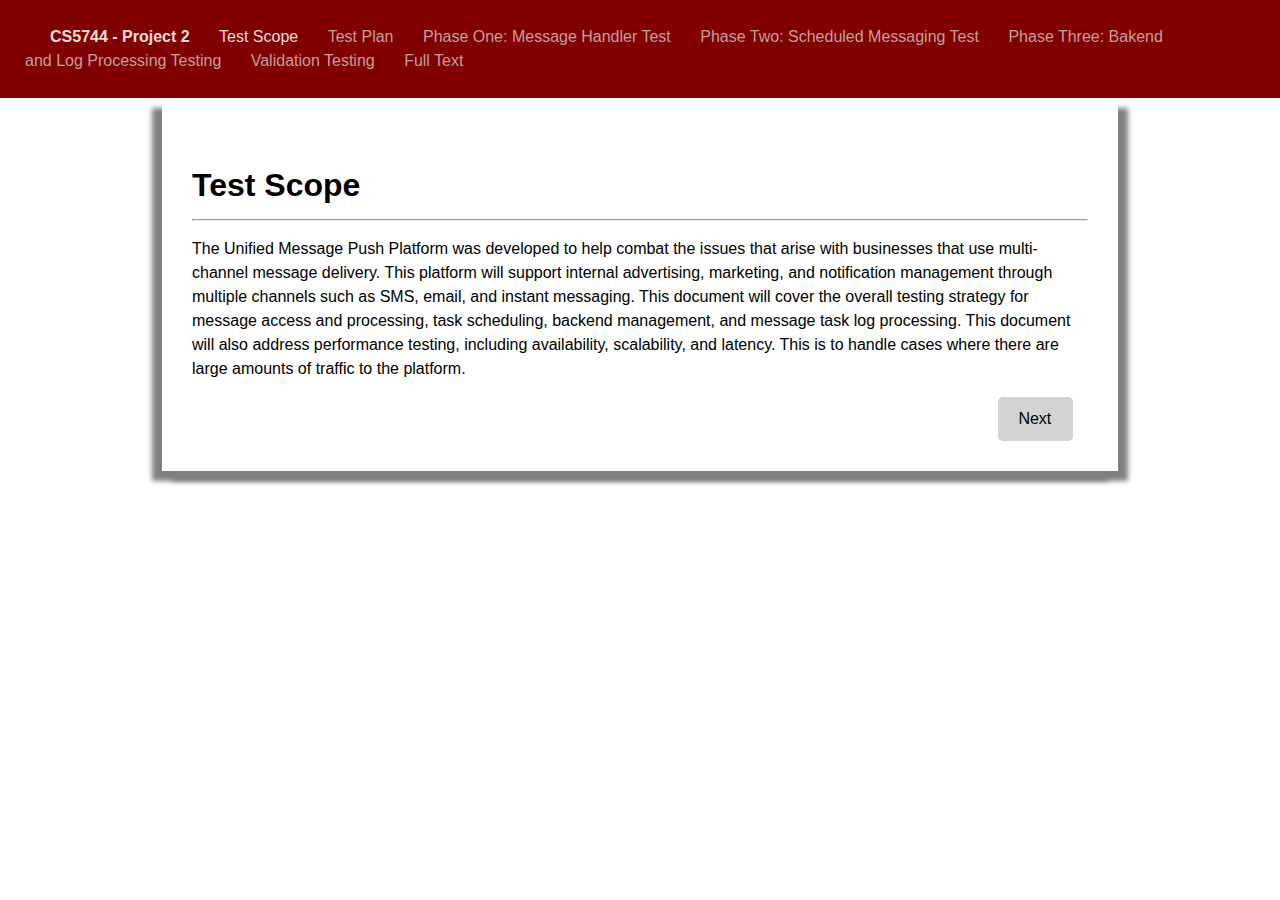
<file: index.html>
<html lang="en">
<head>
    <meta charset="UTF-8">
    <meta name="viewport" content="width=device-width, initial-scale=1.0">
    <title>Unified Messaging - Review</title>
    <link rel="stylesheet" href="main.css">
</head>
<body>
    <div class="navbar">
        <div class="navbar_container">
            <a class="navbar_link title" href="index.html">CS5744 - Project 2</a>
            <a class="navbar_link active" href="index.html">Test Scope</a>
            <a class="navbar_link" href="test_plan.html">Test Plan</a>
            <a class="navbar_link" href="phase_one.html">Phase One: Message Handler Test</a>
            <a class="navbar_link" href="phase_two.html">Phase Two: Scheduled Messaging Test</a>
            <a class="navbar_link" href="phase_three.html">Phase Three: Bakend and Log Processing Testing</a>
            <a class="navbar_link" href="validation.html">Validation Testing</a>
            <a class="navbar_link" href="full_text.html">Full Text</a>
        </div>
    </div>
    <div id="content">
        <br>
        <h1>Test Scope</h1>
        <hr>
        <p>The Unified Message Push Platform was developed to help combat the issues that arise with businesses that use multi-channel message delivery. This platform will support internal advertising, marketing, and notification management through multiple channels such as SMS, email, and instant messaging. This document will cover the overall testing strategy for message access and processing, task scheduling, backend management, and message task log processing. This document will also address performance testing, including availability, scalability, and latency.  This is to handle cases where there are large amounts of traffic to the platform.</p> 

        <div id="control">
            <!-- <a class="nav_button" href="">Prev</a> -->
            <a></a>
            <a class="nav_button" href="test_plan.html">Next</a>
        </div>
    </div>
</body>
</file>
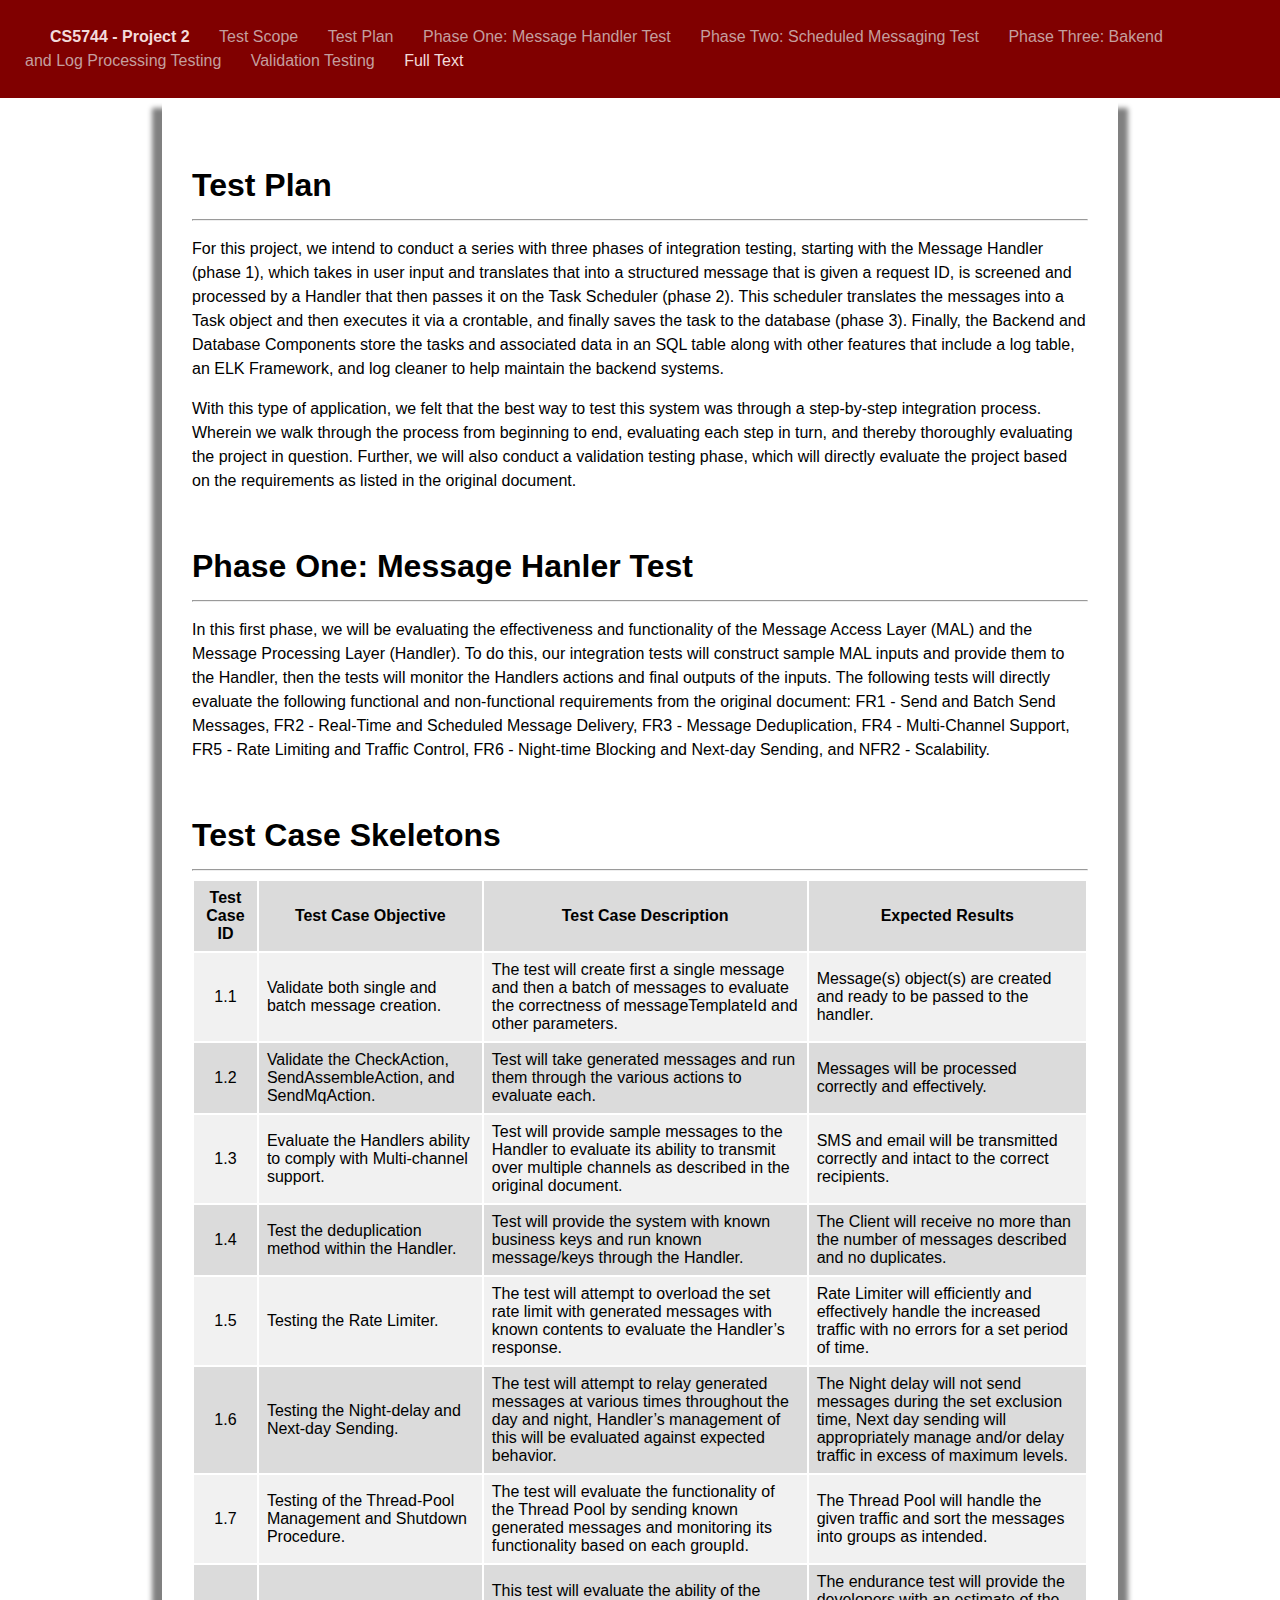
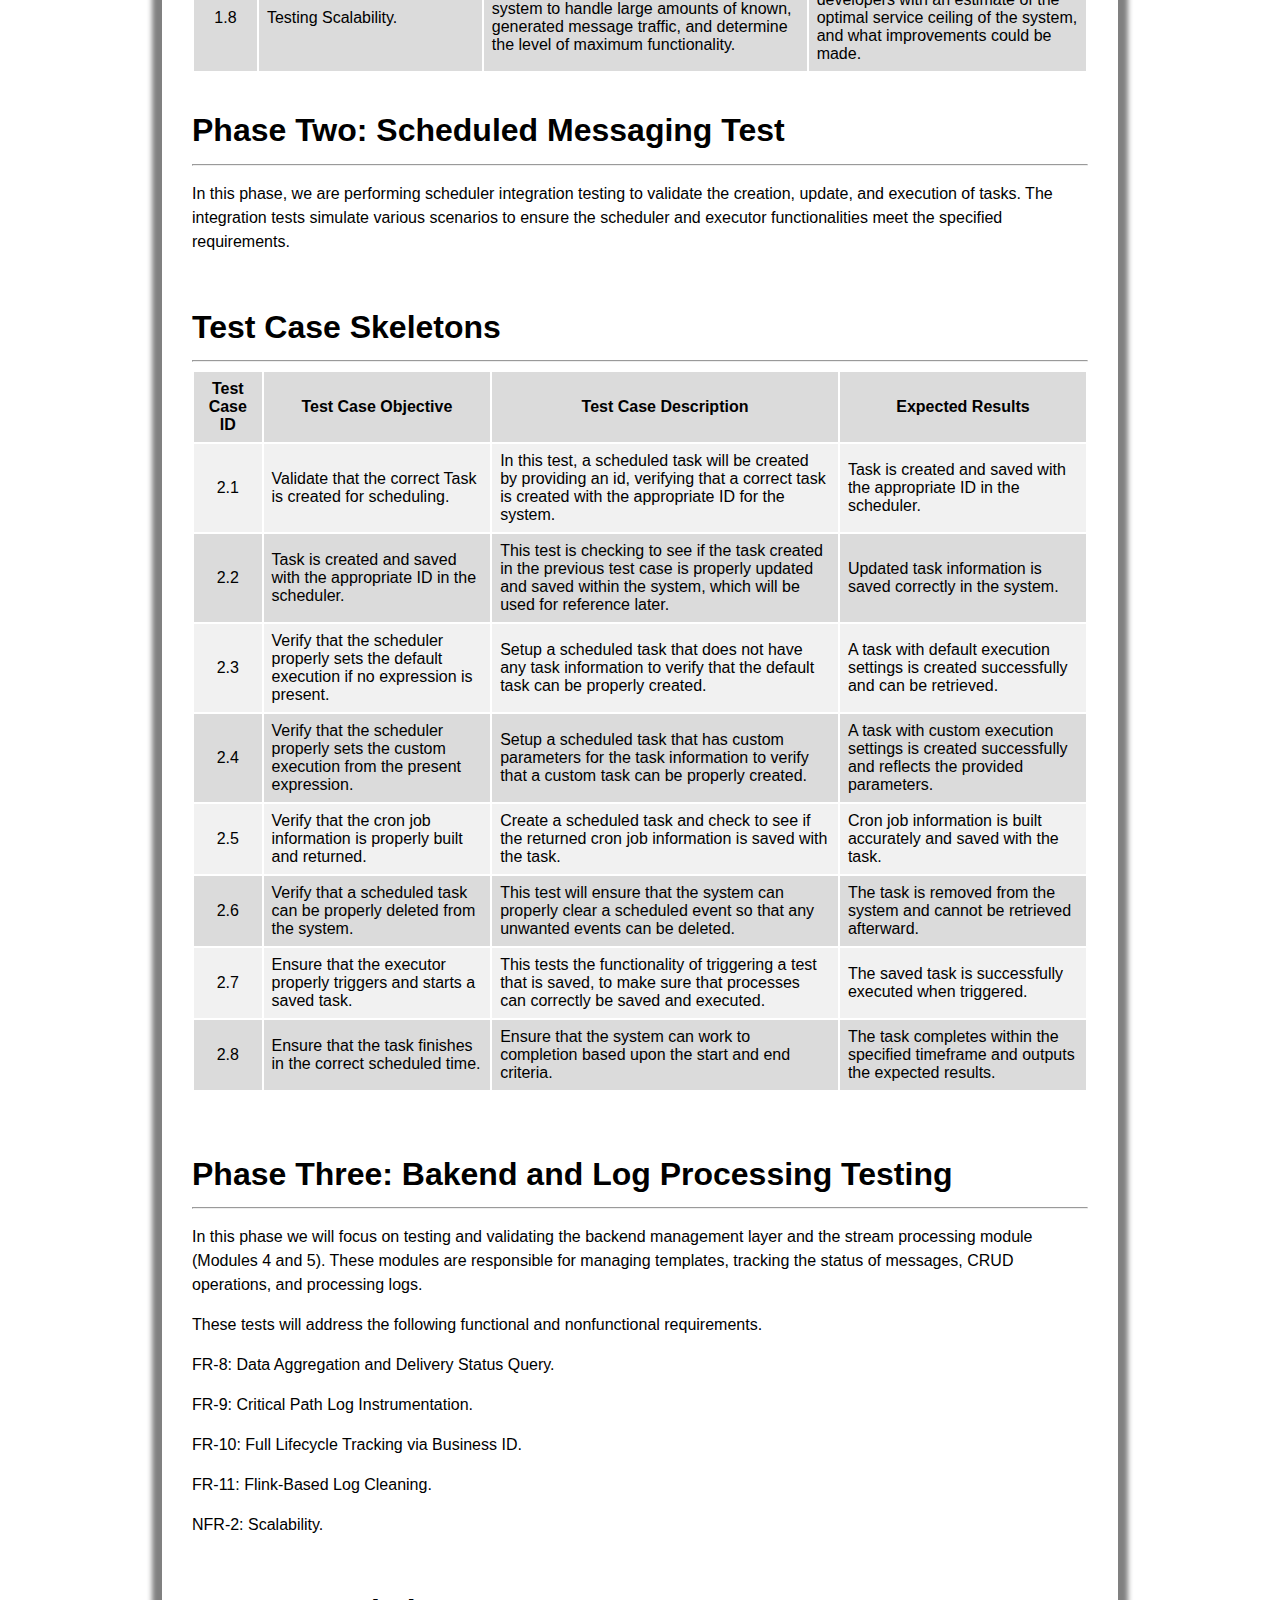
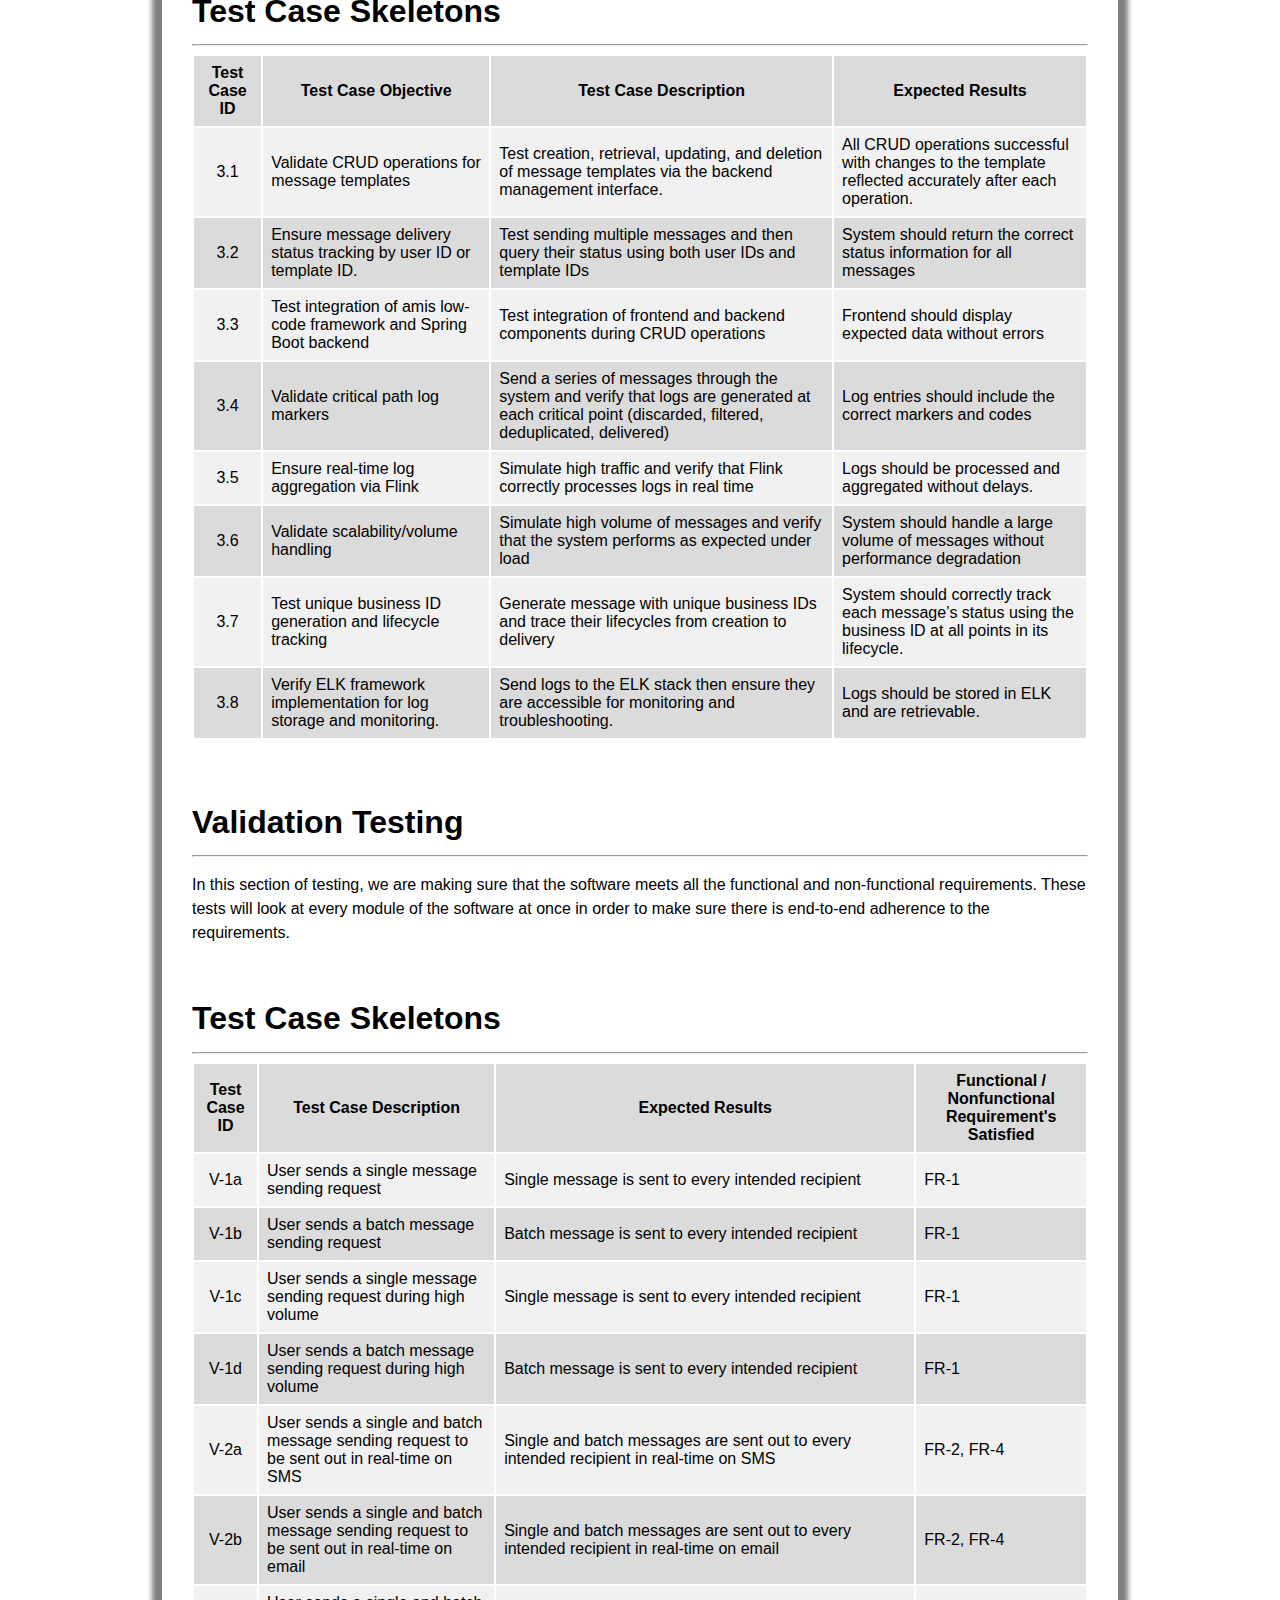
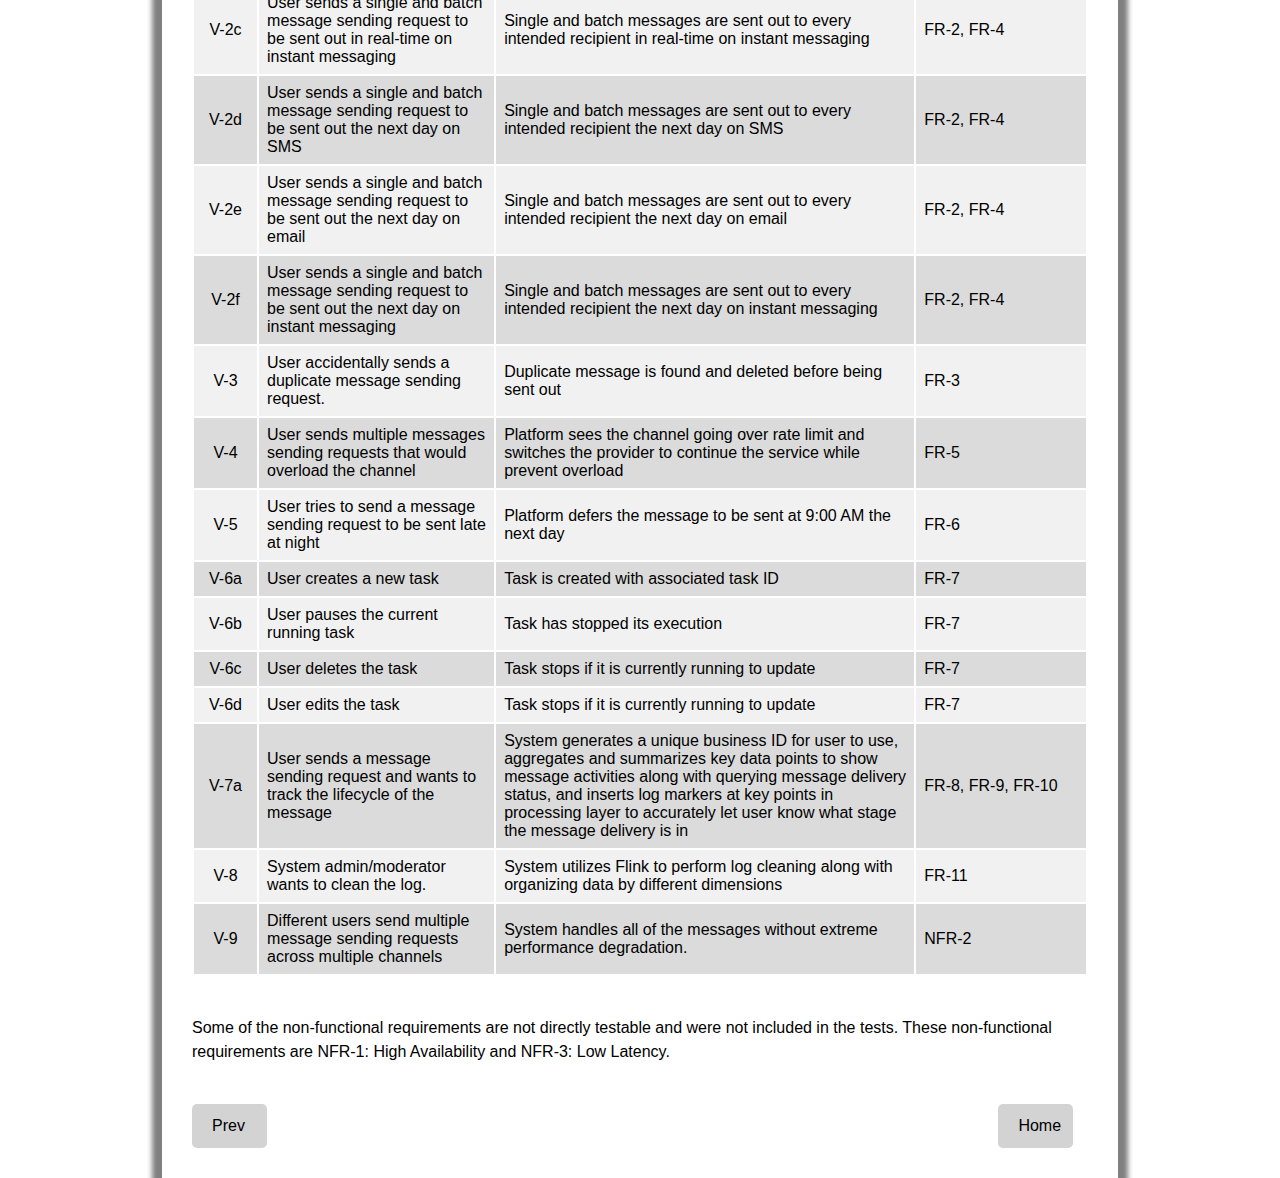
<file: full_text.html>
<html lang="en">
<head>
    <meta charset="UTF-8">
    <meta name="viewport" content="width=device-width, initial-scale=1.0">
    <title>Unified Messaging - Review</title>
    <link rel="stylesheet" href="main.css">
</head>
<body>
    <div class="navbar">
        <div class="navbar_container">
            <a class="navbar_link title" href="index.html">CS5744 - Project 2</a>
            <a class="navbar_link" href="index.html">Test Scope</a>
            <a class="navbar_link" href="test_plan.html">Test Plan</a>
            <a class="navbar_link" href="phase_one.html">Phase One: Message Handler Test</a>
            <a class="navbar_link" href="phase_two.html">Phase Two: Scheduled Messaging Test</a>
            <a class="navbar_link" href="phase_three.html">Phase Three: Bakend and Log Processing Testing</a>
            <a class="navbar_link" href="validation.html">Validation Testing</a>
            <a class="navbar_link active" href="full_text.html">Full Text</a>
        </div>
    </div>
    <div id="content">
        <br>
        <h1>Test Plan</h1>
        <hr>
        <p>For this project, we intend to conduct a series with three phases of integration testing, starting with the Message Handler (phase 1), which takes in user input and translates that into a structured message that is given a request ID, is screened and processed by a Handler that then passes it on the Task Scheduler (phase 2). This scheduler translates the messages into a Task object and then executes it via a crontable, and finally saves the task to the database (phase 3). Finally, the Backend and Database Components store the tasks and associated data in an SQL table along with other features that include a log table, an ELK Framework, and log cleaner to help maintain the backend systems.</p> 
        <p>With this type of application, we felt that the best way to test this system was through a step-by-step integration process. Wherein we walk through the process from beginning to end, evaluating each step in turn, and thereby thoroughly evaluating the project in question. Further, we will also conduct a validation testing phase, which will directly evaluate the project based on the requirements as listed in the original document.</p>
        
        
        <br>
        <h1>Phase One: Message Hanler Test</h1>
        <hr>
        <p>In this first phase, we will be evaluating the effectiveness and functionality of the Message Access Layer (MAL) and the Message Processing Layer (Handler). To do this, our integration tests will construct sample MAL inputs and provide them to the Handler, then the tests will monitor the Handlers actions and final outputs of the inputs. The following tests will directly evaluate the following functional and non-functional requirements from the original document: FR1 - Send and Batch Send Messages, FR2 - Real-Time and Scheduled Message Delivery, FR3 - Message Deduplication, FR4 - Multi-Channel Support, FR5 - Rate Limiting and Traffic Control, FR6 - Night-time Blocking and Next-day Sending, and NFR2 - Scalability.</p> 
        
        <br>
        <h1>Test Case Skeletons</h1>
        <hr>
        <table>
            <tr class="dark_row">
                <th>Test Case ID</th>
                <th>Test Case Objective</th>
                <th>Test Case Description</th>
                <th>Expected Results</th>
            </tr>
            <tr class="light_row">
                <td><center>1.1</center></td>
                <td>Validate both single and batch message creation.</td>
                <td>The test will create first a single message and then a batch of messages to evaluate the correctness of messageTemplateId and other parameters.</td>
                <td>Message(s) object(s) are created and ready to be passed to the handler.</td>
            </tr>
            <tr class="dark_row">
                <td><center>1.2</center></td>
                <td>Validate the CheckAction, SendAssembleAction, and SendMqAction.</td>
                <td>Test will take generated messages and run them through the various actions to evaluate each.</td>
                <td>Messages will be processed correctly and effectively.</td>
            </tr>
            <tr class="light_row">
                <td><center>1.3</center></td>
                <td>Evaluate the Handlers ability to comply with Multi-channel support.</td>
                <td>Test will provide sample messages to the Handler to evaluate its ability to transmit over multiple channels as described in the original document.</td>
                <td>SMS and email will be transmitted correctly and intact to the correct recipients.</td>
            </tr>
            <tr class="dark_row">
                <td><center>1.4</center></td>
                <td>Test the deduplication method within the Handler.</td>
                <td>Test will provide the system with known business keys and run known message/keys through the Handler. </td>
                <td>The Client will receive no more than the number of messages described and no duplicates.</td>
            </tr>
            <tr class="light_row">
                <td><center>1.5</center></td>
                <td>Testing the Rate Limiter.</td>
                <td>The test will attempt to overload the set rate limit with generated messages with known contents to evaluate the Handler’s response.</td>
                <td>Rate Limiter will efficiently and effectively handle the increased traffic with no errors for a set period of time.</td>
            </tr>
            <tr class="dark_row">
                <td><center>1.6</center></td>
                <td>Testing the Night-delay and Next-day Sending.</td>
                <td>The test will attempt to relay generated messages at various times throughout the day and night, Handler’s management of this will be evaluated against expected behavior.</td>
                <td>The Night delay will not send messages during the set exclusion time, Next day sending will appropriately manage and/or delay traffic in excess of maximum levels.</td>
            </tr>
            <tr class="light_row">
                <td><center>1.7</center></td>
                <td>Testing of the Thread-Pool Management and Shutdown Procedure.</td>
                <td>The test will evaluate the functionality of the Thread Pool by sending known generated messages and monitoring its functionality based on each groupId.</td>
                <td>The Thread Pool will handle the given traffic and sort the messages into groups as intended.</td>
            </tr>
            <tr class="dark_row">
                <td><center>1.8</center></td>
                <td>Testing Scalability.</td>
                <td>This test will evaluate the ability of the system to handle large amounts of known, generated message traffic, and determine the level of maximum functionality.</td>
                <td>The endurance test will provide the developers with an estimate of the optimal service ceiling of the system, and what improvements could be made.</td>
            </tr>
        </table>
        
        <br>
        <h1>Phase Two: Scheduled Messaging Test</h1>
        <hr>
        <p>In this phase, we are performing scheduler integration testing to validate the creation, update, and execution of tasks. The integration tests simulate various scenarios to ensure the scheduler and executor functionalities meet the specified requirements.</p> 
        
        <br>
        <h1>Test Case Skeletons</h1>
        <hr>
        <table>
            <tr class="dark_row">
                <th>Test Case ID</th>
                <th>Test Case Objective</th>
                <th>Test Case Description</th>
                <th>Expected Results</th>
            </tr>
            <tr class="light_row">
                <td><center>2.1</center></td>
                <td>Validate that the correct Task is created for scheduling.</td>
                <td>In this test, a scheduled task will be created by providing an id, verifying that a correct task is created with the appropriate ID for the system.</td>
                <td>Task is created and saved with the appropriate ID in the scheduler.</td>
            </tr>
            <tr class="dark_row">
                <td><center>2.2</center></td>
                <td>Task is created and saved with the appropriate ID in the scheduler.</td>
                <td>This test is checking to see if the task created in the previous test case is properly updated and saved within the system, which will be used for reference later. </td>
                <td>Updated task information is saved correctly in the system.</td>
            </tr>
            <tr class="light_row">
                <td><center>2.3</center></td>
                <td>Verify that the scheduler properly sets the default execution if no expression is present.</td>
                <td>Setup a scheduled task that does not have any task information to verify that the default task can be properly created.</td>
                <td>A task with default execution settings is created successfully and can be retrieved.</td>
            </tr>
            <tr class="dark_row">
                <td><center>2.4</center></td>
                <td>Verify that the scheduler properly sets the custom execution from the present expression.</td>
                <td>Setup a scheduled task that has custom parameters for the task information to verify that a custom task can be properly created.</td>
                <td>A task with custom execution settings is created successfully and reflects the provided parameters.</td>
            </tr>
            <tr class="light_row">
                <td><center>2.5</center></td>
                <td>Verify that the cron job information is properly built and returned. </td>
                <td>Create a scheduled task and check to see if the returned cron job information is saved with the task.</td>
                <td>Cron job information is built accurately and saved with the task.</td>
            </tr>
            <tr class="dark_row">
                <td><center>2.6</center></td>
                <td>Verify that a scheduled task can be properly deleted from the system.</td>
                <td>This test will ensure that the system can properly clear a scheduled event so that any unwanted events can be deleted.</td>
                <td>The task is removed from the system and cannot be retrieved afterward.</td>
            </tr>
            <tr class="light_row">
                <td><center>2.7</center></td>
                <td>Ensure that the executor properly triggers and starts a saved task.</td>
                <td>This tests the functionality of triggering a test that is saved, to make sure that processes can correctly be saved and executed.</td>
                <td>The saved task is successfully executed when triggered.</td>
            </tr>
            <tr class="dark_row">
                <td><center>2.8</center></td>
                <td>Ensure that the task finishes in the correct scheduled time.</td>
                <td>Ensure that the system can work to completion based upon the start and end criteria.</td>
                <td>The task completes within the specified timeframe and outputs the expected results.</td>
            </tr>
        </table>
        <br>
        
        <br>
        <h1>Phase Three: Bakend and Log Processing Testing</h1>
        <hr>
        <p>In this phase we will focus on testing and validating the backend management layer and the stream processing module (Modules 4 and 5). These modules are responsible for managing templates, tracking the status of messages, CRUD operations, and processing logs.</p> 
        <p>These tests will address the following functional and nonfunctional requirements.</p>
        <p>FR-8: Data Aggregation and Delivery Status Query.</p>
        <p>FR-9: Critical Path Log Instrumentation.</p>
        <p>FR-10: Full Lifecycle Tracking via Business ID.</p>
        <p>FR-11: Flink-Based Log Cleaning.</p>
        <p>NFR-2: Scalability.</p>

        <br>
        <h1>Test Case Skeletons</h1>
        <hr>
        <table>
            <tr class="dark_row">
                <th>Test Case ID</th>
                <th>Test Case Objective</th>
                <th>Test Case Description</th>
                <th>Expected Results</th>
            </tr>
            <tr class="light_row">
                <td><center>3.1</center></td>
                <td>Validate CRUD operations for message templates</td>
                <td>Test creation, retrieval, updating, and deletion of message templates via the backend management interface. </td>
                <td>All CRUD operations successful with changes to the template reflected accurately after each operation. </td>
            </tr>
            <tr class="dark_row">
                <td><center>3.2</center></td>
                <td>Ensure message delivery status tracking by user ID or template ID. </td>
                <td>Test sending multiple messages and then query their status using both user IDs and template IDs</td>
                <td>System should return the correct status information for all messages</td>
            </tr>
            <tr class="light_row">
                <td><center>3.3</center></td>
                <td>Test integration of amis low-code framework and Spring Boot backend </td>
                <td>Test integration of frontend and backend components during CRUD operations</td>
                <td>Frontend should display expected data without errors</td>
            </tr>
            <tr class="dark_row">
                <td><center>3.4</center></td>
                <td>Validate critical path log markers</td>
                <td>Send a series of messages through the system and verify that logs are generated at each critical point (discarded, filtered, deduplicated, delivered)</td>
                <td>Log entries should include the correct markers and codes</td>
            </tr>
            <tr class="light_row">
                <td><center>3.5</center></td>
                <td>Ensure real-time log aggregation via Flink </td>
                <td>Simulate high traffic and verify that Flink correctly processes logs in real time </td>
                <td>Logs should be processed and aggregated without delays. </td>
            </tr>
            <tr class="dark_row">
                <td><center>3.6</center></td>
                <td>Validate scalability/volume handling</td>
                <td>Simulate high volume of messages and verify that the system performs as expected under load</td>
                <td>System should handle a large volume of messages without performance degradation </td>
            </tr>
            <tr class="light_row">
                <td><center>3.7</center></td>
                <td>Test unique business ID generation and lifecycle tracking</td>
                <td>Generate message with unique business IDs and trace their lifecycles from creation to delivery</td>
                <td>System should correctly track each message’s status using the business ID at all points in its lifecycle.</td>
            </tr>
            <tr class="dark_row">
                <td><center>3.8</center></td>
                <td>Verify ELK framework implementation for log storage and monitoring.</td>
                <td>Send logs to the ELK stack then ensure they are accessible for monitoring and troubleshooting. </td>
                <td>Logs should be stored in ELK and are retrievable. </td>
            </tr>
        </table>
        <br>
        
        <br>
        <h1>Validation Testing</h1>
        <hr>
        <p>In this section of testing, we are making sure that the software meets all the functional and non-functional requirements. These tests will look at every module of the software at once in order to make sure there is end-to-end adherence to the requirements.</p> 

        <br>
        <h1>Test Case Skeletons</h1>
        <hr>
        <table>
            <tr class="dark_row">
                <th>Test Case ID</th>
                <th>Test Case Description</th>
                <th>Expected Results</th>
                <th>Functional / Nonfunctional Requirement's Satisfied</th>
            </tr>
            <tr class="light_row">
                <td><center>V-1a</center></td>
                <td>User sends a single message sending request</td>
                <td>Single message is sent to every intended recipient</td>
                <td>FR-1</td>
            </tr>
            <tr class="dark_row">
                <td><center>V-1b</center></td>
                <td>User sends a batch message sending request</td>
                <td>Batch message is sent to every intended recipient</td>
                <td>FR-1</td>
            </tr>
            <tr class="light_row">
                <td><center>V-1c</center></td>
                <td>User sends a single message sending request during high volume</td>
                <td>Single message is sent to every intended recipient</td>
                <td>FR-1</td>
            </tr>
            <tr class="dark_row">
                <td><center>V-1d</center></td>
                <td>User sends a batch message sending request during high volume</td>
                <td>Batch message is sent to every intended recipient</td>
                <td>FR-1</td>
            </tr>
            <tr class="light_row">
                <td><center>V-2a</center></td>
                <td>User sends a single and batch message sending request to be sent out in real-time on SMS</td>
                <td>Single and batch messages are sent out to every intended recipient in real-time on SMS</td>
                <td>FR-2, FR-4</td>
            </tr>
            <tr class="dark_row">
                <td><center>V-2b</center></td>
                <td>User sends a single and batch message sending request to be sent out in real-time on email</td>
                <td>Single and batch messages are sent out to every intended recipient in real-time on email</td>
                <td>FR-2, FR-4</td>
            </tr>
            <tr class="light_row">
                <td><center>V-2c</center></td>
                <td>User sends a single and batch message sending request to be sent out in real-time on instant messaging</td>
                <td>Single and batch messages are sent out to every intended recipient in real-time on instant messaging</td>
                <td>FR-2, FR-4</td>
            </tr>
            <tr class="dark_row">
                <td><center>V-2d</center></td>
                <td>User sends a single and batch message sending request to be sent out the next day on SMS</td>
                <td>Single and batch messages are sent out to every intended recipient the next day on SMS</td>
                <td>FR-2, FR-4</td>
            </tr>
            <tr class="light_row">
                <td><center>V-2e</center></td>
                <td>User sends a single and batch message sending request to be sent out the next day on email</td>
                <td>Single and batch messages are sent out to every intended recipient the next day on email</td>
                <td>FR-2, FR-4</td>
            </tr>
            <tr class="dark_row">
                <td><center>V-2f</center></td>
                <td>User sends a single and batch message sending request to be sent out the next day on instant messaging</td>
                <td>Single and batch messages are sent out to every intended recipient the next day on instant messaging</td>
                <td>FR-2, FR-4</td>
            </tr>
            <tr class="light_row">
                <td><center>V-3</center></td>
                <td>User accidentally sends a duplicate message sending request.</td>
                <td>Duplicate message is found and deleted before being sent out</td>
                <td>FR-3</td>
            </tr>
            <tr class="dark_row">
                <td><center>V-4</center></td>
                <td>User sends multiple messages sending requests that would overload the channel</td>
                <td>Platform sees the channel going over rate limit and switches the provider to continue the service while prevent overload</td>
                <td>FR-5</td>
            </tr>
            <tr class="light_row">
                <td><center>V-5</center></td>
                <td>User tries to send a message sending request to be sent late at night</td>
                <td>Platform defers the message to be sent at 9:00 AM the next day</td>
                <td>FR-6</td>
            </tr>
            <tr class="dark_row">
                <td><center>V-6a</center></td>
                <td>User creates a new task</td>
                <td>Task is created with associated task ID</td>
                <td>FR-7</td>
            </tr>
            <tr class="light_row">
                <td><center>V-6b</center></td>
                <td>User pauses the current running task</td>
                <td>Task has stopped its execution</td>
                <td>FR-7</td>
            </tr>
            <tr class="dark_row">
                <td><center>V-6c</center></td>
                <td>User deletes the task</td>
                <td>Task stops if it is currently running to update</td>
                <td>FR-7</td>
            </tr>
            <tr class="light_row">
                <td><center>V-6d</center></td>
                <td>User edits the task</td>
                <td>Task stops if it is currently running to update</td>
                <td>FR-7</td>
            </tr>
            <tr class="dark_row">
                <td><center>V-7a</center></td>
                <td>User sends a message sending request and wants to track the lifecycle of the message</td>
                <td>System generates a unique business ID for user to use, aggregates and summarizes key data points to show message activities along with querying message delivery status, and inserts log markers at key points in processing layer to accurately let user know what stage the message delivery is in</td>
                <td>FR-8, FR-9, FR-10</td>
            </tr>
            <tr class="light_row">
                <td><center>V-8</center></td>
                <td>System admin/moderator wants to clean the log.</td>
                <td>System utilizes Flink to perform log cleaning along with organizing data by different dimensions</td>
                <td>FR-11</td>
            </tr>
            <tr class="dark_row">
                <td><center>V-9</center></td>
                <td>Different users send multiple message sending requests across multiple channels</td>
                <td>System handles all of the messages without extreme performance degradation.</td>
                <td>NFR-2</td>
            </tr>
        </table>

        <br>
        <p>Some of the non-functional requirements are not directly testable and were not included in the tests. These non-functional requirements are NFR-1: High Availability and NFR-3: Low Latency.</p>

        <br>
        
        <div id="control">
            <a class="nav_button" href="validation.html">Prev</a>
            <a class="nav_button" href="index.html">Home</a>
        </div>
    </div>
</body>
</file>
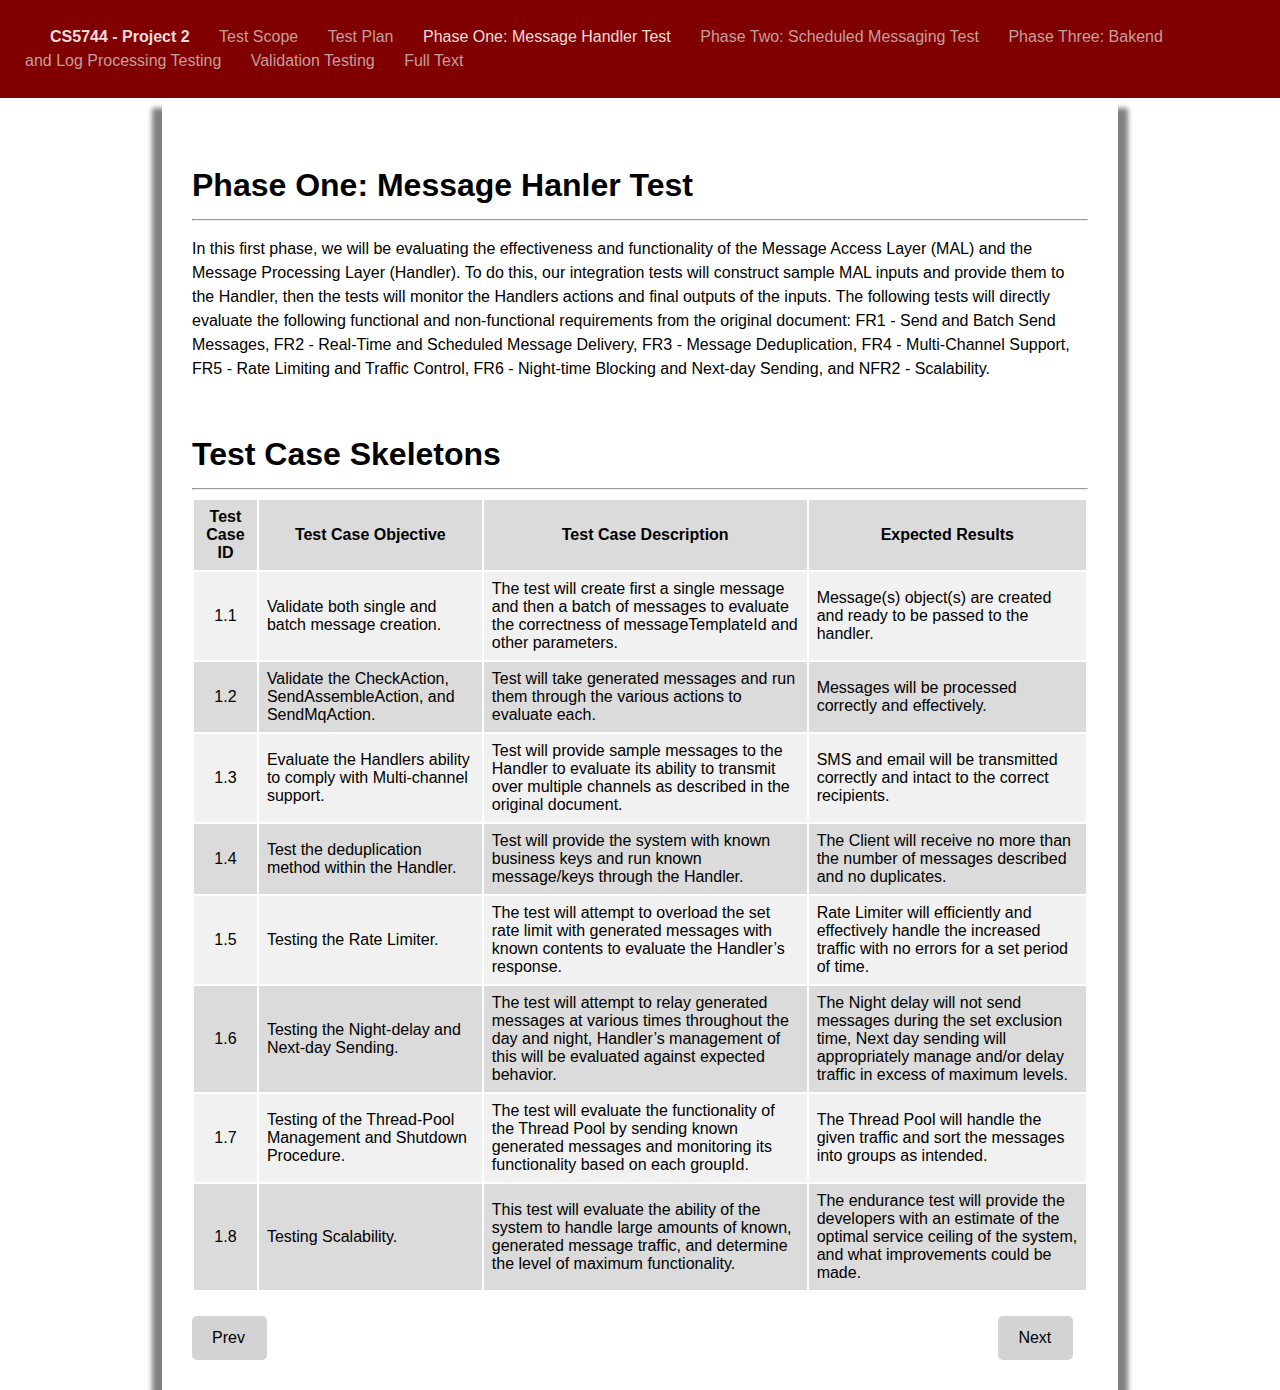
<file: phase_one.html>
<html lang="en">
<head>
    <meta charset="UTF-8">
    <meta name="viewport" content="width=device-width, initial-scale=1.0">
    <title>Unified Messaging - Review</title>
    <link rel="stylesheet" href="main.css">
</head>
<body>
    <div class="navbar">
        <div class="navbar_container">
            <a class="navbar_link title" href="index.html">CS5744 - Project 2</a>
            <a class="navbar_link" href="index.html">Test Scope</a>
            <a class="navbar_link" href="test_plan.html">Test Plan</a>
            <a class="navbar_link active" href="phase_one.html">Phase One: Message Handler Test</a>
            <a class="navbar_link" href="phase_two.html">Phase Two: Scheduled Messaging Test</a>
            <a class="navbar_link" href="phase_three.html">Phase Three: Bakend and Log Processing Testing</a>
            <a class="navbar_link" href="validation.html">Validation Testing</a>
            <a class="navbar_link" href="full_text.html">Full Text</a>
        </div>
    </div>
    <div id="content">
        <br>
        <h1>Phase One: Message Hanler Test</h1>
        <hr>
        <p>In this first phase, we will be evaluating the effectiveness and functionality of the Message Access Layer (MAL) and the Message Processing Layer (Handler). To do this, our integration tests will construct sample MAL inputs and provide them to the Handler, then the tests will monitor the Handlers actions and final outputs of the inputs. The following tests will directly evaluate the following functional and non-functional requirements from the original document: FR1 - Send and Batch Send Messages, FR2 - Real-Time and Scheduled Message Delivery, FR3 - Message Deduplication, FR4 - Multi-Channel Support, FR5 - Rate Limiting and Traffic Control, FR6 - Night-time Blocking and Next-day Sending, and NFR2 - Scalability.</p> 
        
        <br>
        <h1>Test Case Skeletons</h1>
        <hr>
        <table>
            <tr class="dark_row">
                <th>Test Case ID</th>
                <th>Test Case Objective</th>
                <th>Test Case Description</th>
                <th>Expected Results</th>
            </tr>
            <tr class="light_row">
                <td><center>1.1</center></td>
                <td>Validate both single and batch message creation.</td>
                <td>The test will create first a single message and then a batch of messages to evaluate the correctness of messageTemplateId and other parameters.</td>
                <td>Message(s) object(s) are created and ready to be passed to the handler.</td>
            </tr>
            <tr class="dark_row">
                <td><center>1.2</center></td>
                <td>Validate the CheckAction, SendAssembleAction, and SendMqAction.</td>
                <td>Test will take generated messages and run them through the various actions to evaluate each.</td>
                <td>Messages will be processed correctly and effectively.</td>
            </tr>
            <tr class="light_row">
                <td><center>1.3</center></td>
                <td>Evaluate the Handlers ability to comply with Multi-channel support.</td>
                <td>Test will provide sample messages to the Handler to evaluate its ability to transmit over multiple channels as described in the original document.</td>
                <td>SMS and email will be transmitted correctly and intact to the correct recipients.</td>
            </tr>
            <tr class="dark_row">
                <td><center>1.4</center></td>
                <td>Test the deduplication method within the Handler.</td>
                <td>Test will provide the system with known business keys and run known message/keys through the Handler. </td>
                <td>The Client will receive no more than the number of messages described and no duplicates.</td>
            </tr>
            <tr class="light_row">
                <td><center>1.5</center></td>
                <td>Testing the Rate Limiter.</td>
                <td>The test will attempt to overload the set rate limit with generated messages with known contents to evaluate the Handler’s response.</td>
                <td>Rate Limiter will efficiently and effectively handle the increased traffic with no errors for a set period of time.</td>
            </tr>
            <tr class="dark_row">
                <td><center>1.6</center></td>
                <td>Testing the Night-delay and Next-day Sending.</td>
                <td>The test will attempt to relay generated messages at various times throughout the day and night, Handler’s management of this will be evaluated against expected behavior.</td>
                <td>The Night delay will not send messages during the set exclusion time, Next day sending will appropriately manage and/or delay traffic in excess of maximum levels.</td>
            </tr>
            <tr class="light_row">
                <td><center>1.7</center></td>
                <td>Testing of the Thread-Pool Management and Shutdown Procedure.</td>
                <td>The test will evaluate the functionality of the Thread Pool by sending known generated messages and monitoring its functionality based on each groupId.</td>
                <td>The Thread Pool will handle the given traffic and sort the messages into groups as intended.</td>
            </tr>
            <tr class="dark_row">
                <td><center>1.8</center></td>
                <td>Testing Scalability.</td>
                <td>This test will evaluate the ability of the system to handle large amounts of known, generated message traffic, and determine the level of maximum functionality.</td>
                <td>The endurance test will provide the developers with an estimate of the optimal service ceiling of the system, and what improvements could be made.</td>
            </tr>
        </table>
        <br>
        <div id="control">
            <a class="nav_button" href="test_plan.html">Prev</a>
            <a class="nav_button" href="phase_two.html">Next</a>
        </div>
    </div>
</body>
</file>
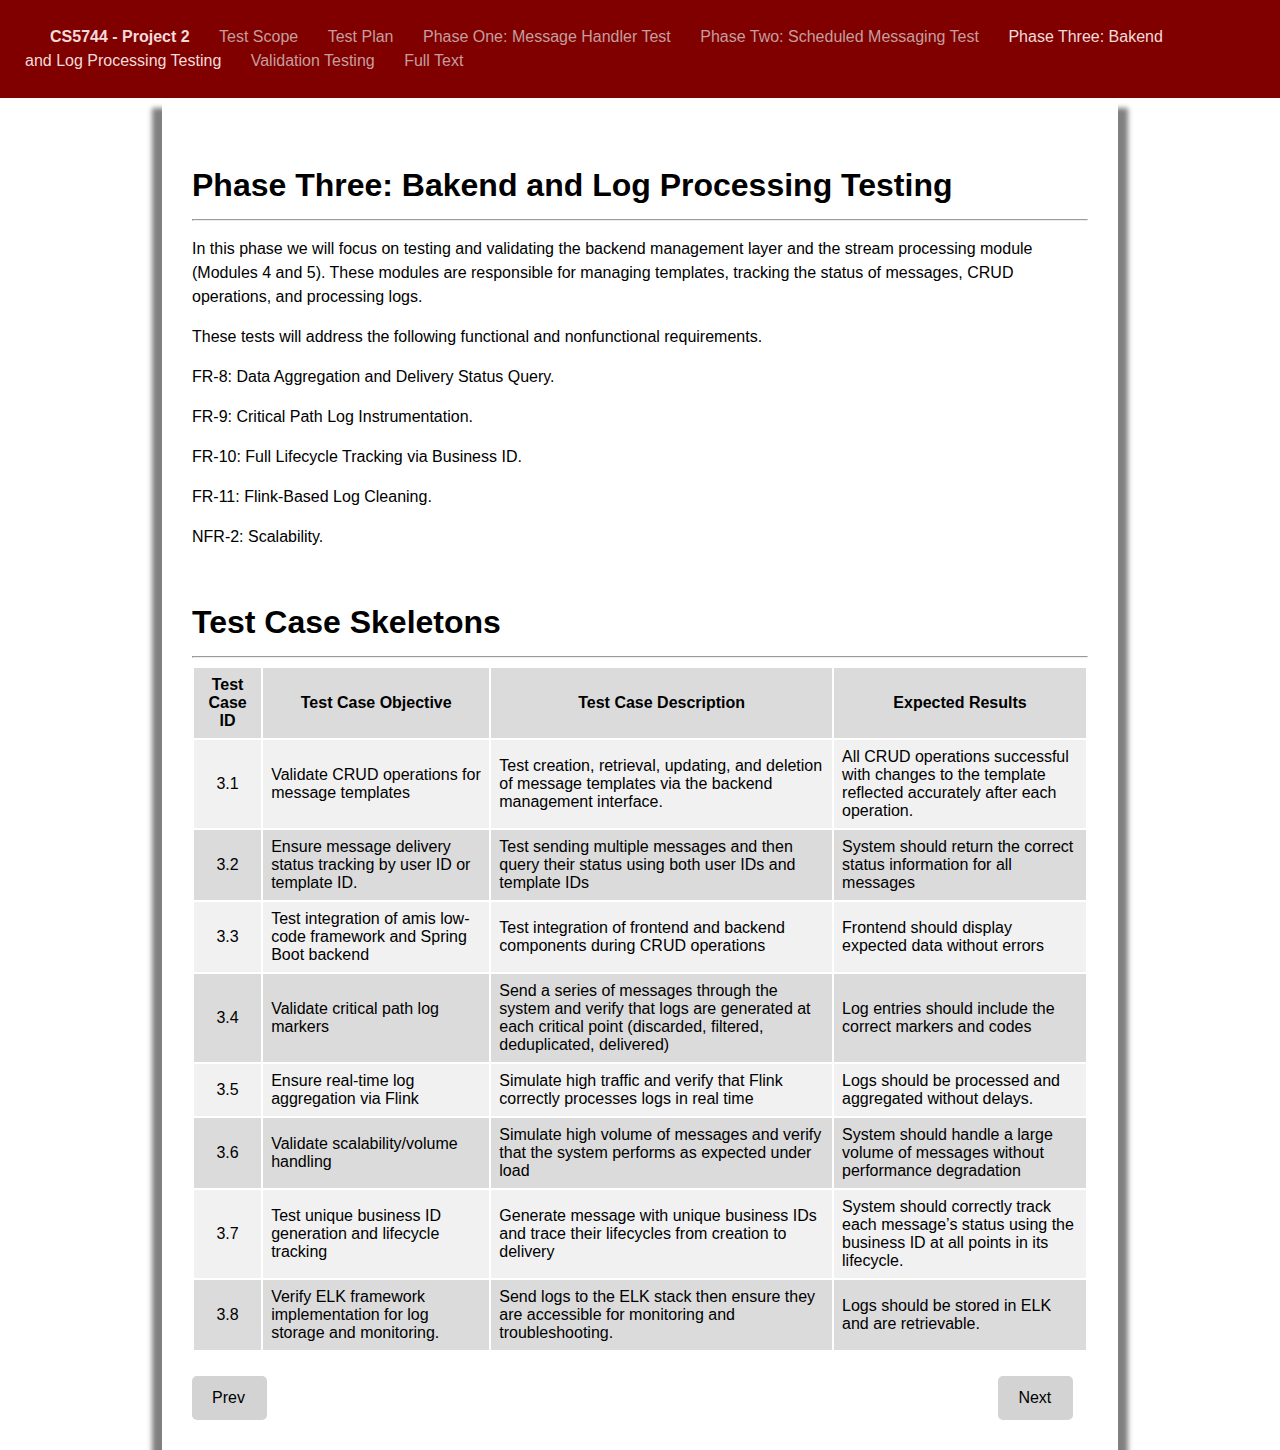
<file: phase_three.html>
<html lang="en">
<head>
    <meta charset="UTF-8">
    <meta name="viewport" content="width=device-width, initial-scale=1.0">
    <title>Unified Messaging - Review</title>
    <link rel="stylesheet" href="main.css">
</head>
<body>
    <div class="navbar">
        <div class="navbar_container">
            <a class="navbar_link title" href="index.html">CS5744 - Project 2</a>
            <a class="navbar_link" href="index.html">Test Scope</a>
            <a class="navbar_link" href="test_plan.html">Test Plan</a>
            <a class="navbar_link" href="phase_one.html">Phase One: Message Handler Test</a>
            <a class="navbar_link" href="phase_two.html">Phase Two: Scheduled Messaging Test</a>
            <a class="navbar_link active" href="phase_three.html">Phase Three: Bakend and Log Processing Testing</a>
            <a class="navbar_link" href="validation.html">Validation Testing</a>
            <a class="navbar_link" href="full_text.html">Full Text</a>
        </div>
    </div>
    <div id="content">
        <br>
        <h1>Phase Three: Bakend and Log Processing Testing</h1>
        <hr>
        <p>In this phase we will focus on testing and validating the backend management layer and the stream processing module (Modules 4 and 5). These modules are responsible for managing templates, tracking the status of messages, CRUD operations, and processing logs.</p> 
        <p>These tests will address the following functional and nonfunctional requirements.</p>
        <p>FR-8: Data Aggregation and Delivery Status Query.</p>
        <p>FR-9: Critical Path Log Instrumentation.</p>
        <p>FR-10: Full Lifecycle Tracking via Business ID.</p>
        <p>FR-11: Flink-Based Log Cleaning.</p>
        <p>NFR-2: Scalability.</p>

        <br>
        <h1>Test Case Skeletons</h1>
        <hr>
        <table>
            <tr class="dark_row">
                <th>Test Case ID</th>
                <th>Test Case Objective</th>
                <th>Test Case Description</th>
                <th>Expected Results</th>
            </tr>
            <tr class="light_row">
                <td><center>3.1</center></td>
                <td>Validate CRUD operations for message templates</td>
                <td>Test creation, retrieval, updating, and deletion of message templates via the backend management interface. </td>
                <td>All CRUD operations successful with changes to the template reflected accurately after each operation. </td>
            </tr>
            <tr class="dark_row">
                <td><center>3.2</center></td>
                <td>Ensure message delivery status tracking by user ID or template ID. </td>
                <td>Test sending multiple messages and then query their status using both user IDs and template IDs</td>
                <td>System should return the correct status information for all messages</td>
            </tr>
            <tr class="light_row">
                <td><center>3.3</center></td>
                <td>Test integration of amis low-code framework and Spring Boot backend </td>
                <td>Test integration of frontend and backend components during CRUD operations</td>
                <td>Frontend should display expected data without errors</td>
            </tr>
            <tr class="dark_row">
                <td><center>3.4</center></td>
                <td>Validate critical path log markers</td>
                <td>Send a series of messages through the system and verify that logs are generated at each critical point (discarded, filtered, deduplicated, delivered)</td>
                <td>Log entries should include the correct markers and codes</td>
            </tr>
            <tr class="light_row">
                <td><center>3.5</center></td>
                <td>Ensure real-time log aggregation via Flink </td>
                <td>Simulate high traffic and verify that Flink correctly processes logs in real time </td>
                <td>Logs should be processed and aggregated without delays. </td>
            </tr>
            <tr class="dark_row">
                <td><center>3.6</center></td>
                <td>Validate scalability/volume handling</td>
                <td>Simulate high volume of messages and verify that the system performs as expected under load</td>
                <td>System should handle a large volume of messages without performance degradation </td>
            </tr>
            <tr class="light_row">
                <td><center>3.7</center></td>
                <td>Test unique business ID generation and lifecycle tracking</td>
                <td>Generate message with unique business IDs and trace their lifecycles from creation to delivery</td>
                <td>System should correctly track each message’s status using the business ID at all points in its lifecycle.</td>
            </tr>
            <tr class="dark_row">
                <td><center>3.8</center></td>
                <td>Verify ELK framework implementation for log storage and monitoring.</td>
                <td>Send logs to the ELK stack then ensure they are accessible for monitoring and troubleshooting. </td>
                <td>Logs should be stored in ELK and are retrievable. </td>
            </tr>
        </table>
        <br>
        <div id="control">
            <a class="nav_button" href="phase_two.html">Prev</a>
            <a class="nav_button" href="validation.html">Next</a>
        </div>
    </div>
</body>
</file>
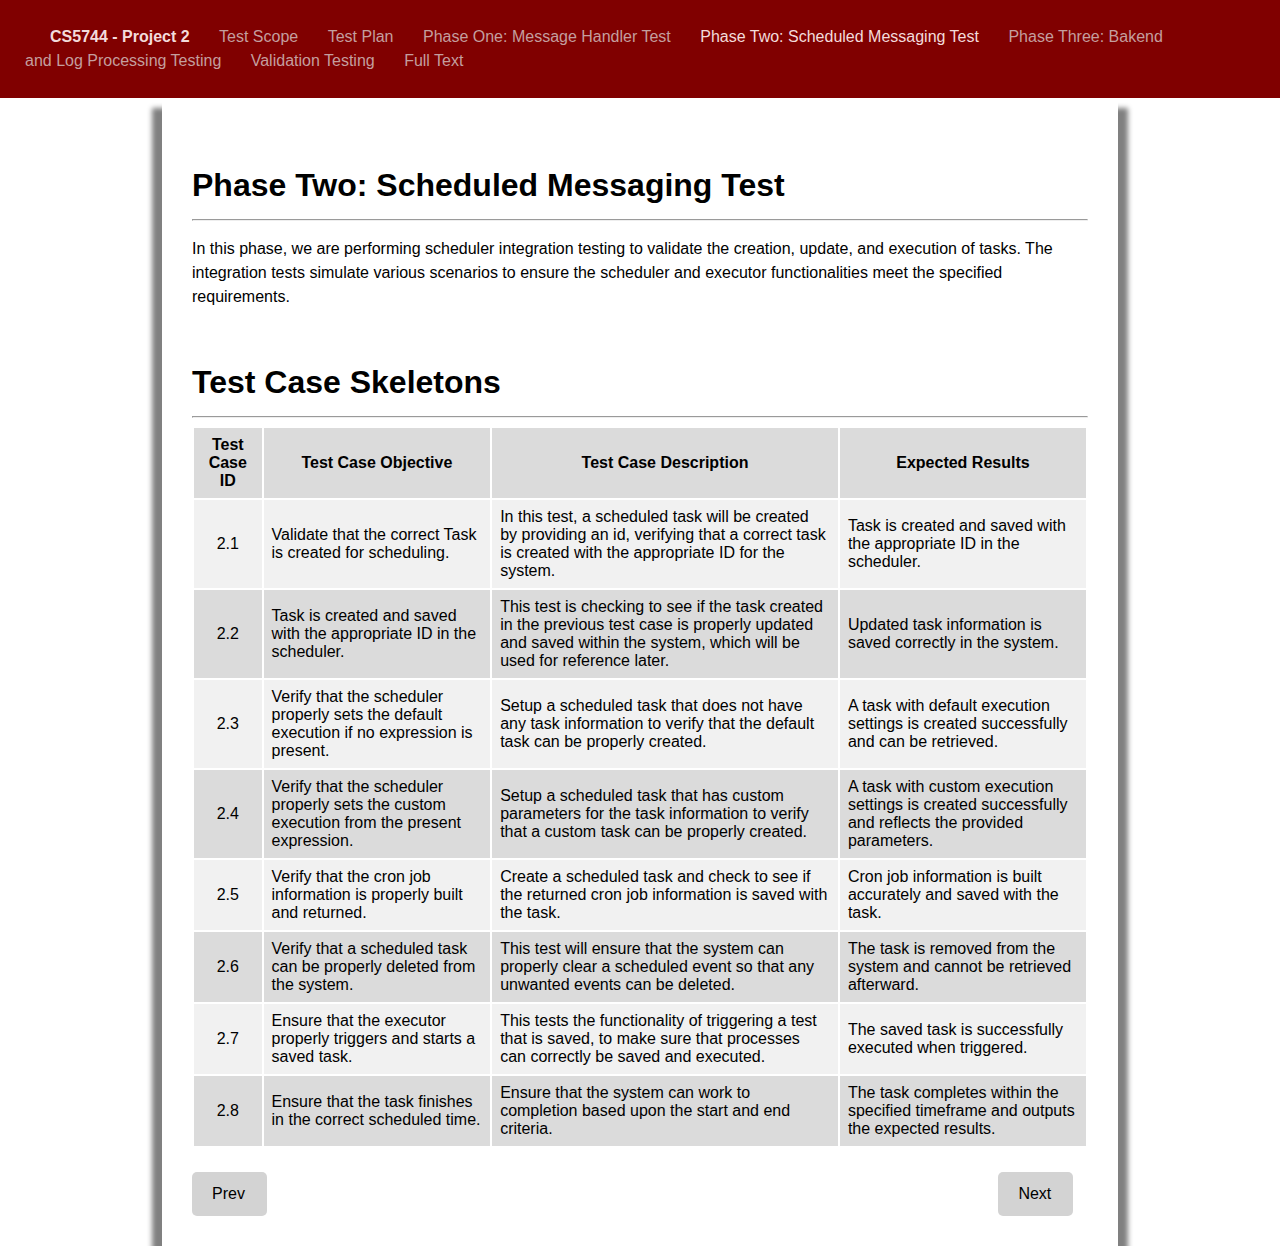
<file: phase_two.html>
<html lang="en">
<head>
    <meta charset="UTF-8">
    <meta name="viewport" content="width=device-width, initial-scale=1.0">
    <title>Unified Messaging - Review</title>
    <link rel="stylesheet" href="main.css">
</head>
<body>
    <div class="navbar">
        <div class="navbar_container">
            <a class="navbar_link title" href="index.html">CS5744 - Project 2</a>
            <a class="navbar_link" href="index.html">Test Scope</a>
            <a class="navbar_link" href="test_plan.html">Test Plan</a>
            <a class="navbar_link" href="phase_one.html">Phase One: Message Handler Test</a>
            <a class="navbar_link active" href="phase_two.html">Phase Two: Scheduled Messaging Test</a>
            <a class="navbar_link" href="phase_three.html">Phase Three: Bakend and Log Processing Testing</a>
            <a class="navbar_link" href="validation.html">Validation Testing</a>
            <a class="navbar_link" href="full_text.html">Full Text</a>
        </div>
    </div>
    <div id="content">
        <br>
        <h1>Phase Two: Scheduled Messaging Test</h1>
        <hr>
        <p>In this phase, we are performing scheduler integration testing to validate the creation, update, and execution of tasks. The integration tests simulate various scenarios to ensure the scheduler and executor functionalities meet the specified requirements.</p> 
        
        <br>
        <h1>Test Case Skeletons</h1>
        <hr>
        <table>
            <tr class="dark_row">
                <th>Test Case ID</th>
                <th>Test Case Objective</th>
                <th>Test Case Description</th>
                <th>Expected Results</th>
            </tr>
            <tr class="light_row">
                <td><center>2.1</center></td>
                <td>Validate that the correct Task is created for scheduling.</td>
                <td>In this test, a scheduled task will be created by providing an id, verifying that a correct task is created with the appropriate ID for the system.</td>
                <td>Task is created and saved with the appropriate ID in the scheduler.</td>
            </tr>
            <tr class="dark_row">
                <td><center>2.2</center></td>
                <td>Task is created and saved with the appropriate ID in the scheduler.</td>
                <td>This test is checking to see if the task created in the previous test case is properly updated and saved within the system, which will be used for reference later. </td>
                <td>Updated task information is saved correctly in the system.</td>
            </tr>
            <tr class="light_row">
                <td><center>2.3</center></td>
                <td>Verify that the scheduler properly sets the default execution if no expression is present.</td>
                <td>Setup a scheduled task that does not have any task information to verify that the default task can be properly created.</td>
                <td>A task with default execution settings is created successfully and can be retrieved.</td>
            </tr>
            <tr class="dark_row">
                <td><center>2.4</center></td>
                <td>Verify that the scheduler properly sets the custom execution from the present expression.</td>
                <td>Setup a scheduled task that has custom parameters for the task information to verify that a custom task can be properly created.</td>
                <td>A task with custom execution settings is created successfully and reflects the provided parameters.</td>
            </tr>
            <tr class="light_row">
                <td><center>2.5</center></td>
                <td>Verify that the cron job information is properly built and returned. </td>
                <td>Create a scheduled task and check to see if the returned cron job information is saved with the task.</td>
                <td>Cron job information is built accurately and saved with the task.</td>
            </tr>
            <tr class="dark_row">
                <td><center>2.6</center></td>
                <td>Verify that a scheduled task can be properly deleted from the system.</td>
                <td>This test will ensure that the system can properly clear a scheduled event so that any unwanted events can be deleted.</td>
                <td>The task is removed from the system and cannot be retrieved afterward.</td>
            </tr>
            <tr class="light_row">
                <td><center>2.7</center></td>
                <td>Ensure that the executor properly triggers and starts a saved task.</td>
                <td>This tests the functionality of triggering a test that is saved, to make sure that processes can correctly be saved and executed.</td>
                <td>The saved task is successfully executed when triggered.</td>
            </tr>
            <tr class="dark_row">
                <td><center>2.8</center></td>
                <td>Ensure that the task finishes in the correct scheduled time.</td>
                <td>Ensure that the system can work to completion based upon the start and end criteria.</td>
                <td>The task completes within the specified timeframe and outputs the expected results.</td>
            </tr>
        </table>
        <br>
        <div id="control">
            <a class="nav_button" href="phase_one.html">Prev</a>
            <a class="nav_button" href="phase_three.html">Next</a>
        </div>
    </div>
</body>
</file>
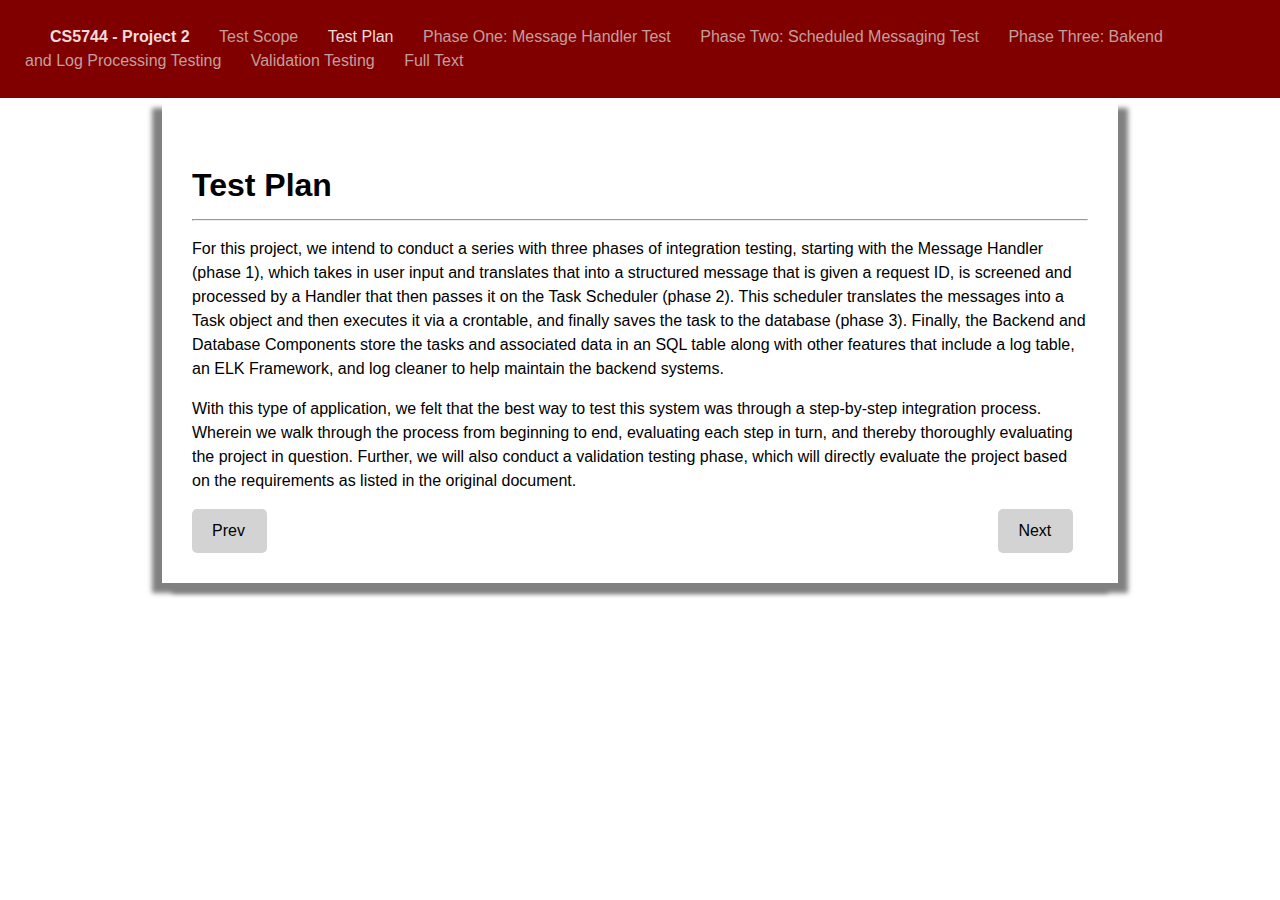
<file: test_plan.html>
<html lang="en">
<head>
    <meta charset="UTF-8">
    <meta name="viewport" content="width=device-width, initial-scale=1.0">
    <title>Unified Messaging - Review</title>
    <link rel="stylesheet" href="main.css">
</head>
<body>
    <div class="navbar">
        <div class="navbar_container">
            <a class="navbar_link title" href="index.html">CS5744 - Project 2</a>
            <a class="navbar_link" href="index.html">Test Scope</a>
            <a class="navbar_link active" href="test_plan.html">Test Plan</a>
            <a class="navbar_link" href="phase_one.html">Phase One: Message Handler Test</a>
            <a class="navbar_link" href="phase_two.html">Phase Two: Scheduled Messaging Test</a>
            <a class="navbar_link" href="phase_three.html">Phase Three: Bakend and Log Processing Testing</a>
            <a class="navbar_link" href="validation.html">Validation Testing</a>
            <a class="navbar_link" href="full_text.html">Full Text</a>
        </div>
    </div>
    <div id="content">
        <br>
        <h1>Test Plan</h1>
        <hr>
        <p>For this project, we intend to conduct a series with three phases of integration testing, starting with the Message Handler (phase 1), which takes in user input and translates that into a structured message that is given a request ID, is screened and processed by a Handler that then passes it on the Task Scheduler (phase 2). This scheduler translates the messages into a Task object and then executes it via a crontable, and finally saves the task to the database (phase 3). Finally, the Backend and Database Components store the tasks and associated data in an SQL table along with other features that include a log table, an ELK Framework, and log cleaner to help maintain the backend systems.</p> 
        <p>With this type of application, we felt that the best way to test this system was through a step-by-step integration process. Wherein we walk through the process from beginning to end, evaluating each step in turn, and thereby thoroughly evaluating the project in question. Further, we will also conduct a validation testing phase, which will directly evaluate the project based on the requirements as listed in the original document.</p>
        <div id="control">
            <a class="nav_button" href="index.html">Prev</a>
            <a class="nav_button" href="phase_one.html">Next</a>
        </div>
    </div>
</body>
</file>
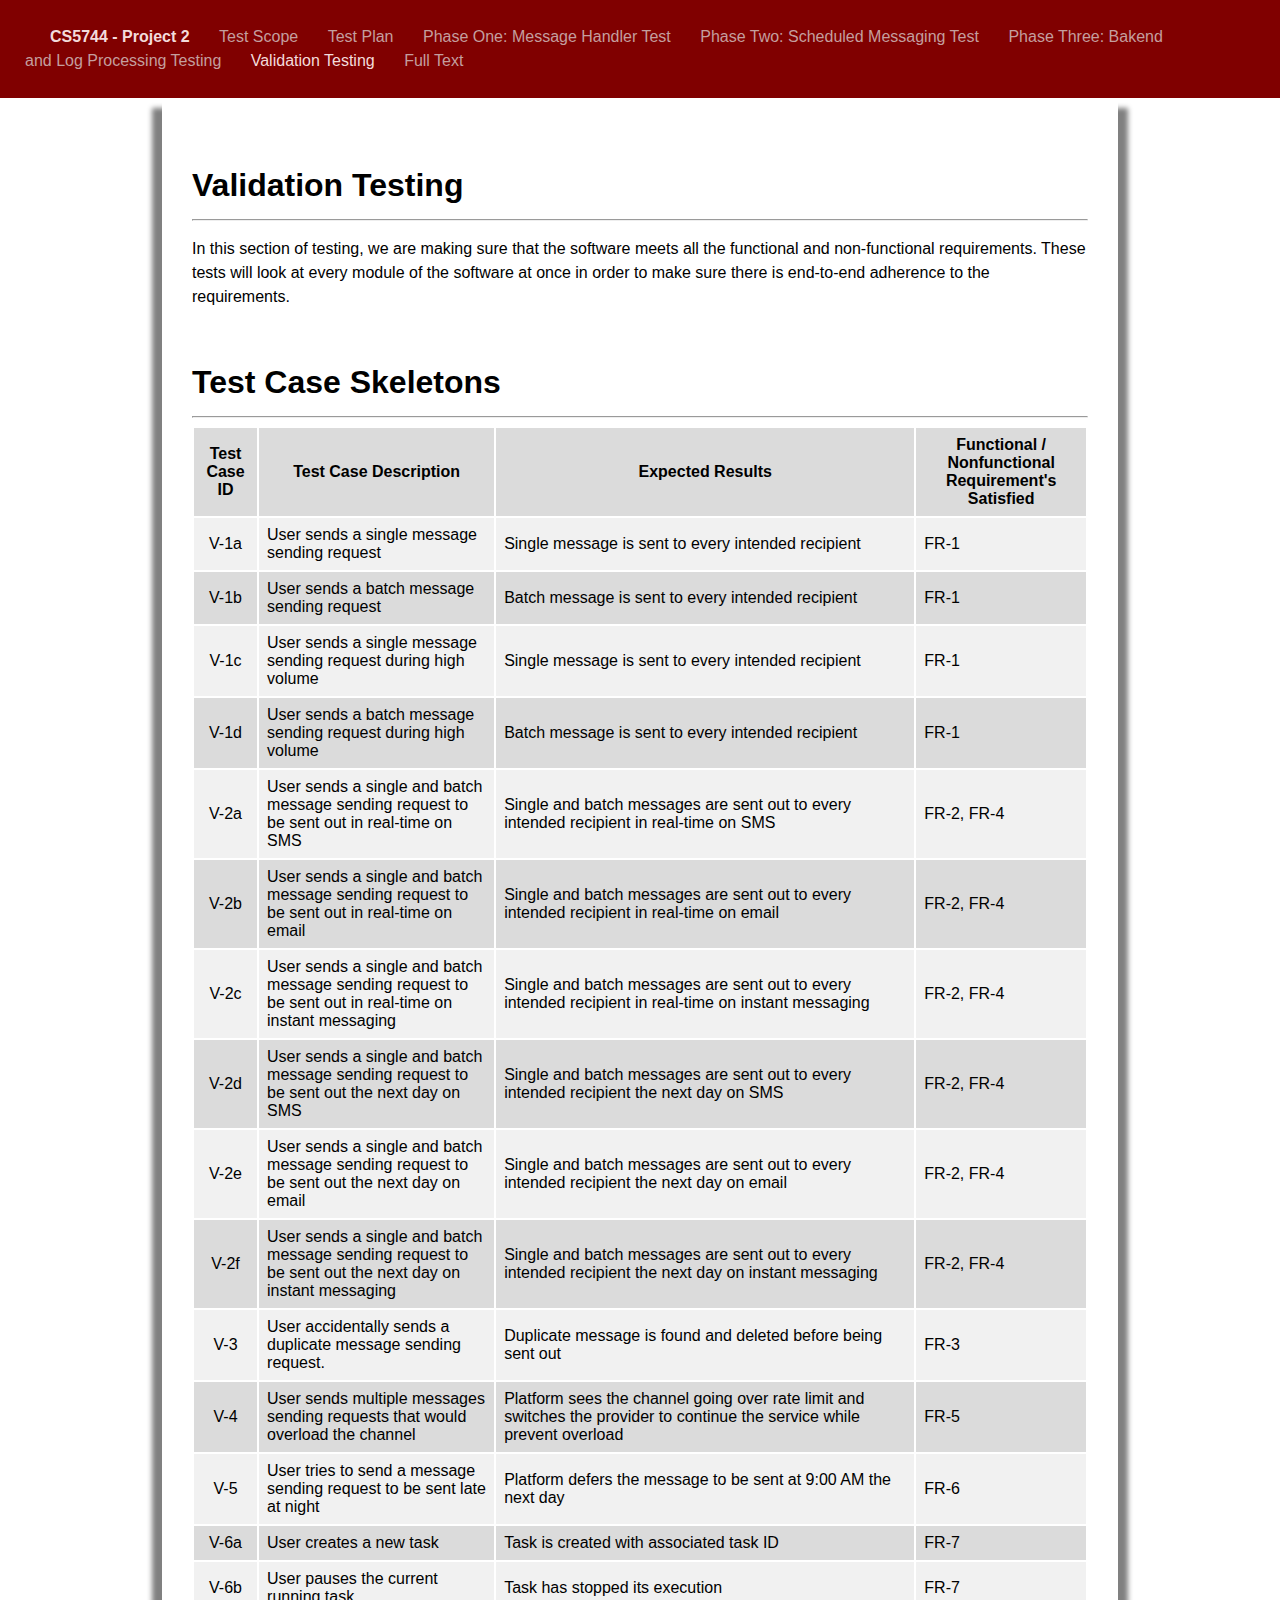
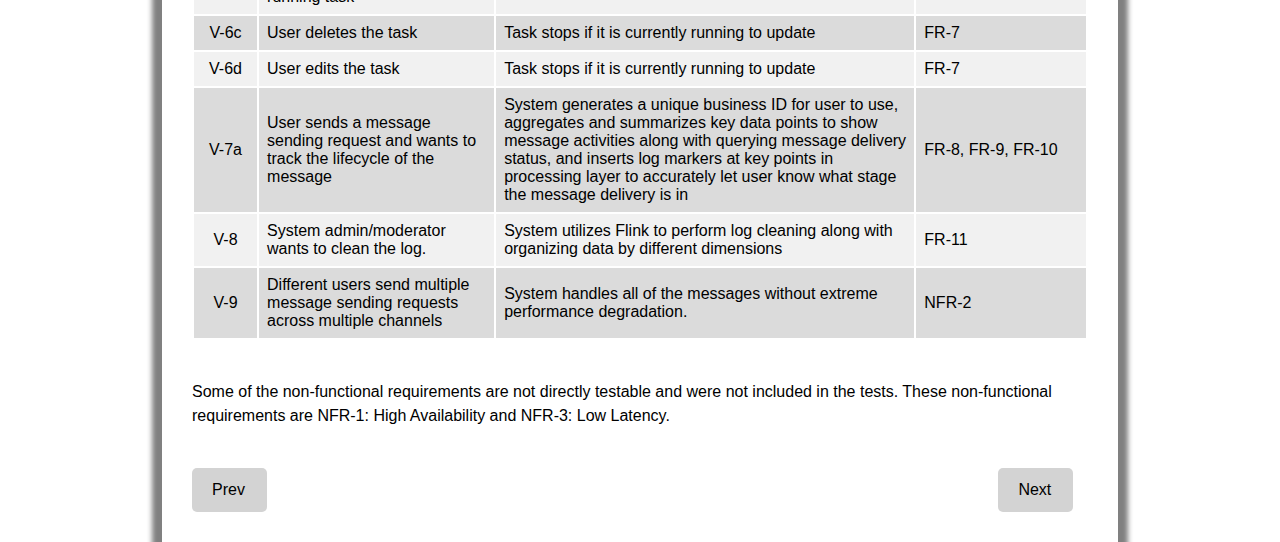
<file: validation.html>
<html lang="en">
<head>
    <meta charset="UTF-8">
    <meta name="viewport" content="width=device-width, initial-scale=1.0">
    <title>Unified Messaging - Review</title>
    <link rel="stylesheet" href="main.css">
</head>
<body>
    <div class="navbar">
        <div class="navbar_container">
            <a class="navbar_link title" href="index.html">CS5744 - Project 2</a>
            <a class="navbar_link" href="index.html">Test Scope</a>
            <a class="navbar_link" href="test_plan.html">Test Plan</a>
            <a class="navbar_link" href="phase_one.html">Phase One: Message Handler Test</a>
            <a class="navbar_link" href="phase_two.html">Phase Two: Scheduled Messaging Test</a>
            <a class="navbar_link" href="phase_three.html">Phase Three: Bakend and Log Processing Testing</a>
            <a class="navbar_link active" href="validation.html">Validation Testing</a>
            <a class="navbar_link" href="full_text.html">Full Text</a>
        </div>
    </div>
    <div id="content">
        <br>
        <h1>Validation Testing</h1>
        <hr>
        <p>In this section of testing, we are making sure that the software meets all the functional and non-functional requirements. These tests will look at every module of the software at once in order to make sure there is end-to-end adherence to the requirements.</p> 

        <br>
        <h1>Test Case Skeletons</h1>
        <hr>
        <table>
            <tr class="dark_row">
                <th>Test Case ID</th>
                <th>Test Case Description</th>
                <th>Expected Results</th>
                <th>Functional / Nonfunctional Requirement's Satisfied</th>
            </tr>
            <tr class="light_row">
                <td><center>V-1a</center></td>
                <td>User sends a single message sending request</td>
                <td>Single message is sent to every intended recipient</td>
                <td>FR-1</td>
            </tr>
            <tr class="dark_row">
                <td><center>V-1b</center></td>
                <td>User sends a batch message sending request</td>
                <td>Batch message is sent to every intended recipient</td>
                <td>FR-1</td>
            </tr>
            <tr class="light_row">
                <td><center>V-1c</center></td>
                <td>User sends a single message sending request during high volume</td>
                <td>Single message is sent to every intended recipient</td>
                <td>FR-1</td>
            </tr>
            <tr class="dark_row">
                <td><center>V-1d</center></td>
                <td>User sends a batch message sending request during high volume</td>
                <td>Batch message is sent to every intended recipient</td>
                <td>FR-1</td>
            </tr>
            <tr class="light_row">
                <td><center>V-2a</center></td>
                <td>User sends a single and batch message sending request to be sent out in real-time on SMS</td>
                <td>Single and batch messages are sent out to every intended recipient in real-time on SMS</td>
                <td>FR-2, FR-4</td>
            </tr>
            <tr class="dark_row">
                <td><center>V-2b</center></td>
                <td>User sends a single and batch message sending request to be sent out in real-time on email</td>
                <td>Single and batch messages are sent out to every intended recipient in real-time on email</td>
                <td>FR-2, FR-4</td>
            </tr>
            <tr class="light_row">
                <td><center>V-2c</center></td>
                <td>User sends a single and batch message sending request to be sent out in real-time on instant messaging</td>
                <td>Single and batch messages are sent out to every intended recipient in real-time on instant messaging</td>
                <td>FR-2, FR-4</td>
            </tr>
            <tr class="dark_row">
                <td><center>V-2d</center></td>
                <td>User sends a single and batch message sending request to be sent out the next day on SMS</td>
                <td>Single and batch messages are sent out to every intended recipient the next day on SMS</td>
                <td>FR-2, FR-4</td>
            </tr>
            <tr class="light_row">
                <td><center>V-2e</center></td>
                <td>User sends a single and batch message sending request to be sent out the next day on email</td>
                <td>Single and batch messages are sent out to every intended recipient the next day on email</td>
                <td>FR-2, FR-4</td>
            </tr>
            <tr class="dark_row">
                <td><center>V-2f</center></td>
                <td>User sends a single and batch message sending request to be sent out the next day on instant messaging</td>
                <td>Single and batch messages are sent out to every intended recipient the next day on instant messaging</td>
                <td>FR-2, FR-4</td>
            </tr>
            <tr class="light_row">
                <td><center>V-3</center></td>
                <td>User accidentally sends a duplicate message sending request.</td>
                <td>Duplicate message is found and deleted before being sent out</td>
                <td>FR-3</td>
            </tr>
            <tr class="dark_row">
                <td><center>V-4</center></td>
                <td>User sends multiple messages sending requests that would overload the channel</td>
                <td>Platform sees the channel going over rate limit and switches the provider to continue the service while prevent overload</td>
                <td>FR-5</td>
            </tr>
            <tr class="light_row">
                <td><center>V-5</center></td>
                <td>User tries to send a message sending request to be sent late at night</td>
                <td>Platform defers the message to be sent at 9:00 AM the next day</td>
                <td>FR-6</td>
            </tr>
            <tr class="dark_row">
                <td><center>V-6a</center></td>
                <td>User creates a new task</td>
                <td>Task is created with associated task ID</td>
                <td>FR-7</td>
            </tr>
            <tr class="light_row">
                <td><center>V-6b</center></td>
                <td>User pauses the current running task</td>
                <td>Task has stopped its execution</td>
                <td>FR-7</td>
            </tr>
            <tr class="dark_row">
                <td><center>V-6c</center></td>
                <td>User deletes the task</td>
                <td>Task stops if it is currently running to update</td>
                <td>FR-7</td>
            </tr>
            <tr class="light_row">
                <td><center>V-6d</center></td>
                <td>User edits the task</td>
                <td>Task stops if it is currently running to update</td>
                <td>FR-7</td>
            </tr>
            <tr class="dark_row">
                <td><center>V-7a</center></td>
                <td>User sends a message sending request and wants to track the lifecycle of the message</td>
                <td>System generates a unique business ID for user to use, aggregates and summarizes key data points to show message activities along with querying message delivery status, and inserts log markers at key points in processing layer to accurately let user know what stage the message delivery is in</td>
                <td>FR-8, FR-9, FR-10</td>
            </tr>
            <tr class="light_row">
                <td><center>V-8</center></td>
                <td>System admin/moderator wants to clean the log.</td>
                <td>System utilizes Flink to perform log cleaning along with organizing data by different dimensions</td>
                <td>FR-11</td>
            </tr>
            <tr class="dark_row">
                <td><center>V-9</center></td>
                <td>Different users send multiple message sending requests across multiple channels</td>
                <td>System handles all of the messages without extreme performance degradation.</td>
                <td>NFR-2</td>
            </tr>
        </table>

        <br>
        <p>Some of the non-functional requirements are not directly testable and were not included in the tests. These non-functional requirements are NFR-1: High Availability and NFR-3: Low Latency.</p>

        <br>
        <div id="control">
            <a class="nav_button" href="phase_three.html">Prev</a>
            <a class="nav_button" href="full_text.html">Next</a>
        </div>
    </div>
</body>
</file>
<file: main.css>
body {
    margin: 0;
    font-family:'Lucida Sans', 'Lucida Sans Regular', 'Lucida Grande', 'Lucida Sans Unicode', Geneva, Verdana, sans-serif;
    line-height: 24px;
}
.navbar {
    background-color: maroon;
    min-height: 70px;
    width: 100%;
    
}

.navbar_container {
    padding: 25px;
    width: 90%;
    grid-template-columns: auto auto auto auto auto auto auto auto;
}

a {
    text-decoration: none;
}

.navbar_link {
    color: rgb(196, 158, 158);
    margin-left: 25px;
    min-height: 70px;
}

.navbar_link:hover {
    cursor: pointer;
    color: rgb(243, 219, 219)!important;
}

.title {
    color: rgb(243, 219, 219)!important;
    font-weight: bold;
}

.active {
    color: rgb(243, 219, 219)!important;
    /* font-weight: bold; */
}

#names {
    width: 210px;
    margin-top: -5px;
    margin-right: 25px;
}

#content {
    padding: 30px;
    width: 70%;
    margin: auto;
    box-shadow:
    10px 10px 5px grey, /* First shadow */
    -10px 10px 5px grey; /* Second shadow */

}

table {
    margin: auto;
}

th {
    font-weight: bold;
    padding: 8px;
}

.dark_row {
    background-color: rgb(219, 219, 219);
}

.light_row {
    background-color: rgb(241, 241, 241);
}
td {
    padding: 8px;
}

img {
    width: 60%;
}

#control {
    grid-template-columns: 90% 10%;
    display: grid;
}

.nav_button {
    background-color: lightgray;
    padding: 10px;
    padding-left: 20px;
    padding-right: 20px;
    border-radius: 5px;
    color: black;
    text-decoration: none;
    width: 35px;
}

.nav_button:hover {
    cursor: pointer;
    background-color: rgb(166, 166, 166);
}
</file>
